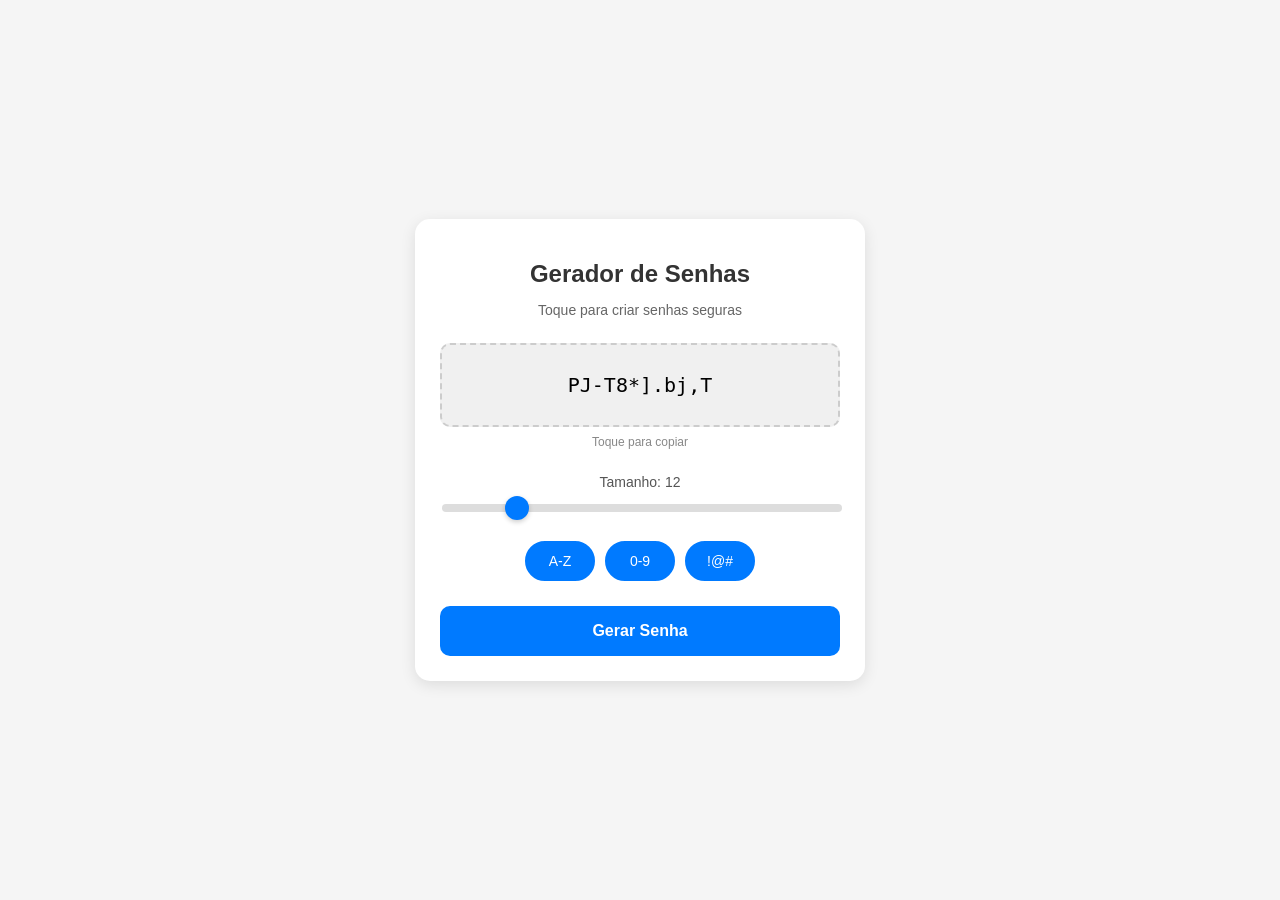
<file: index.html>
<!DOCTYPE html>
<html lang="pt-BR">
<head>
    <meta charset="UTF-8">
    <meta name="viewport" content="width=device-width, initial-scale=1.0, user-scalable=no, maximum-scale=1.0">
    <title>Gerador de Senhas</title>
    <link rel="stylesheet" href="style.css">
</head>
<body>
    <div class="container">
        <h1>Gerador de Senhas</h1>
        <p>Toque para criar senhas seguras</p>
        
        <div class="password-display">
            <div id="password" class="password-box" onclick="copyPassword()"></div>
            <div class="tap-hint">Toque para copiar</div>
        </div>
        
        <div class="slider-container">
            <span class="slider-label">Tamanho: <span id="length-value">12</span></span>
            <input type="range" id="length" min="8" max="32" value="12" class="slider">
        </div>
        
        <div class="toggle-group">
            <button id="uppercase" class="toggle active" onclick="toggleOption(this, 'uppercase')">A-Z</button>
            <button id="numbers" class="toggle active" onclick="toggleOption(this, 'numbers')">0-9</button>
            <button id="symbols" class="toggle active" onclick="toggleOption(this, 'symbols')">!@#</button>
        </div>
        
        <button onclick="generatePassword()" class="generate-btn">Gerar Senha</button>
    </div>
    
    <script src="script.js"></script>
</body>
</html>
</file>
<file: style.css>
body {
    font-family: -apple-system, BlinkMacSystemFont, 'Segoe UI', Roboto, sans-serif;
    background-color: #f5f5f5;
    margin: 0;
    padding: 0;
    display: flex;
    justify-content: center;
    align-items: center;
    min-height: 100vh;
    -webkit-tap-highlight-color: transparent;
}

.container {
    background: white;
    padding: 25px;
    border-radius: 15px;
    box-shadow: 0 4px 15px rgba(0, 0, 0, 0.1);
    width: 100%;
    max-width: 400px;
    text-align: center;
    user-select: none;
}

h1 {
    color: #333;
    margin-bottom: 5px;
    font-size: 24px;
}

p {
    color: #666;
    margin-bottom: 25px;
    font-size: 14px;
}

.password-display {
    margin-bottom: 25px;
}

.password-box {
    background: #f0f0f0;
    border: 2px dashed #ccc;
    border-radius: 10px;
    padding: 15px;
    margin-bottom: 8px;
    font-size: 20px;
    font-family: monospace;
    word-break: break-all;
    min-height: 50px;
    display: flex;
    align-items: center;
    justify-content: center;
    text-align: center;
    cursor: pointer;
    transition: all 0.3s;
}

.password-box:active {
    background: #e0e0e0;
    border-color: #007AFF;
}

.tap-hint {
    color: #888;
    font-size: 12px;
}

.slider-container {
    margin-bottom: 25px;
}

.slider-label {
    display: block;
    margin-bottom: 8px;
    color: #555;
    font-size: 14px;
}

.slider {
    width: 100%;
    height: 8px;
    border-radius: 4px;
    background: #ddd;
    outline: none;
    -webkit-appearance: none;
}

.slider::-webkit-slider-thumb {
    -webkit-appearance: none;
    appearance: none;
    width: 24px;
    height: 24px;
    border-radius: 50%;
    background: #007AFF;
    cursor: pointer;
    box-shadow: 0 2px 5px rgba(0,0,0,0.2);
}

.slider::-moz-range-thumb {
    width: 24px;
    height: 24px;
    border-radius: 50%;
    background: #007AFF;
    cursor: pointer;
    border: none;
}

.toggle-group {
    display: flex;
    justify-content: center;
    gap: 10px;
    margin-bottom: 25px;
}

.toggle {
    padding: 10px 20px;
    border: 2px solid #ddd;
    border-radius: 25px;
    background: white;
    color: #666;
    cursor: pointer;
    font-size: 14px;
    transition: all 0.3s;
    min-width: 70px;
}

.toggle.active {
    background: #007AFF;
    color: white;
    border-color: #007AFF;
}

.toggle:active {
    transform: scale(0.95);
}

.generate-btn {
    width: 100%;
    padding: 16px;
    background: #007AFF;
    color: white;
    border: none;
    border-radius: 10px;
    font-size: 16px;
    font-weight: bold;
    cursor: pointer;
    transition: background 0.3s;
}

.generate-btn:active {
    background: #0056CC;
    transform: scale(0.98);
}
</file>
